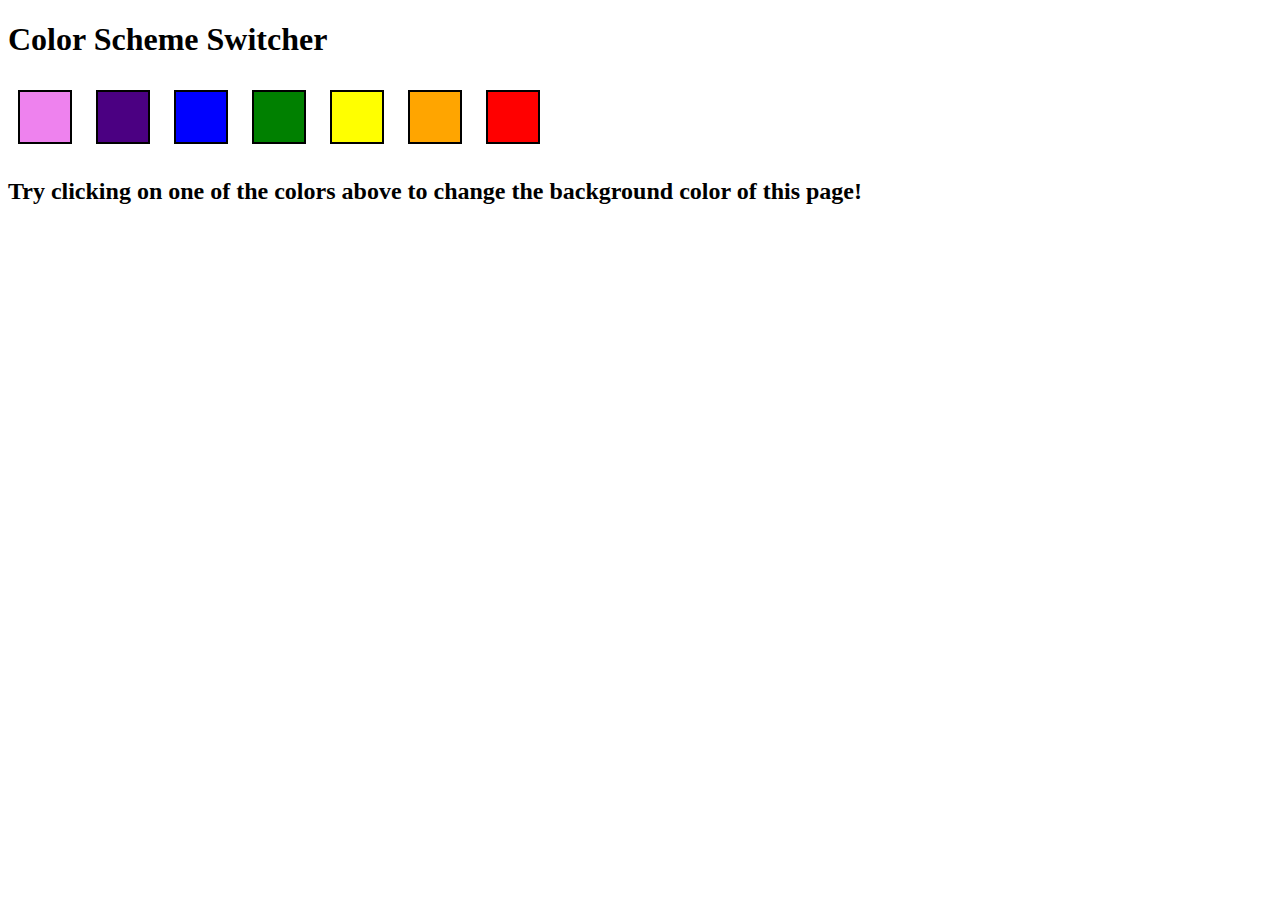
<file: 07_projects/1-colorChanger/index.html>
<!DOCTYPE html>
<html lang="en">
<head>
    <meta charset="UTF-8">
    <meta name="viewport" content="width=device-width, initial-scale=1.0">
    <title>color changer</title>
    <style>
    .button {
        height: 50px;
        width: 50px;
        display: inline-block;
        margin: 10px;
        border: 2px solid black;
        cursor: pointer;
    }

    #violet { background-color: violet; }
    #indigo { background-color: indigo; }
    #blue { background-color: blue; }
    #green { background-color: green; }
    #yellow { background-color: yellow; }
    #orange { background-color: orange; }
    #red { background-color: red; }

</style>

</head>
<body>
    
    <div class="canvas">
        <h1>Color Scheme Switcher</h1>
        <span class="button" id="violet"></span>
        <span class="button" id="indigo"></span>
        <span class="button" id="blue"></span>
        <span class="button" id="green"></span>
        <span class="button" id="yellow"></span>
        <span class="button" id="orange"></span>        
        <span class="button" id="red"></span>

        <h2>
            Try clicking on one of the colors above
            <span>to change the background color of this page!</span>
        </h2>
    </div>


    <script src="script.js"></script>
</body>
</html>
</file>
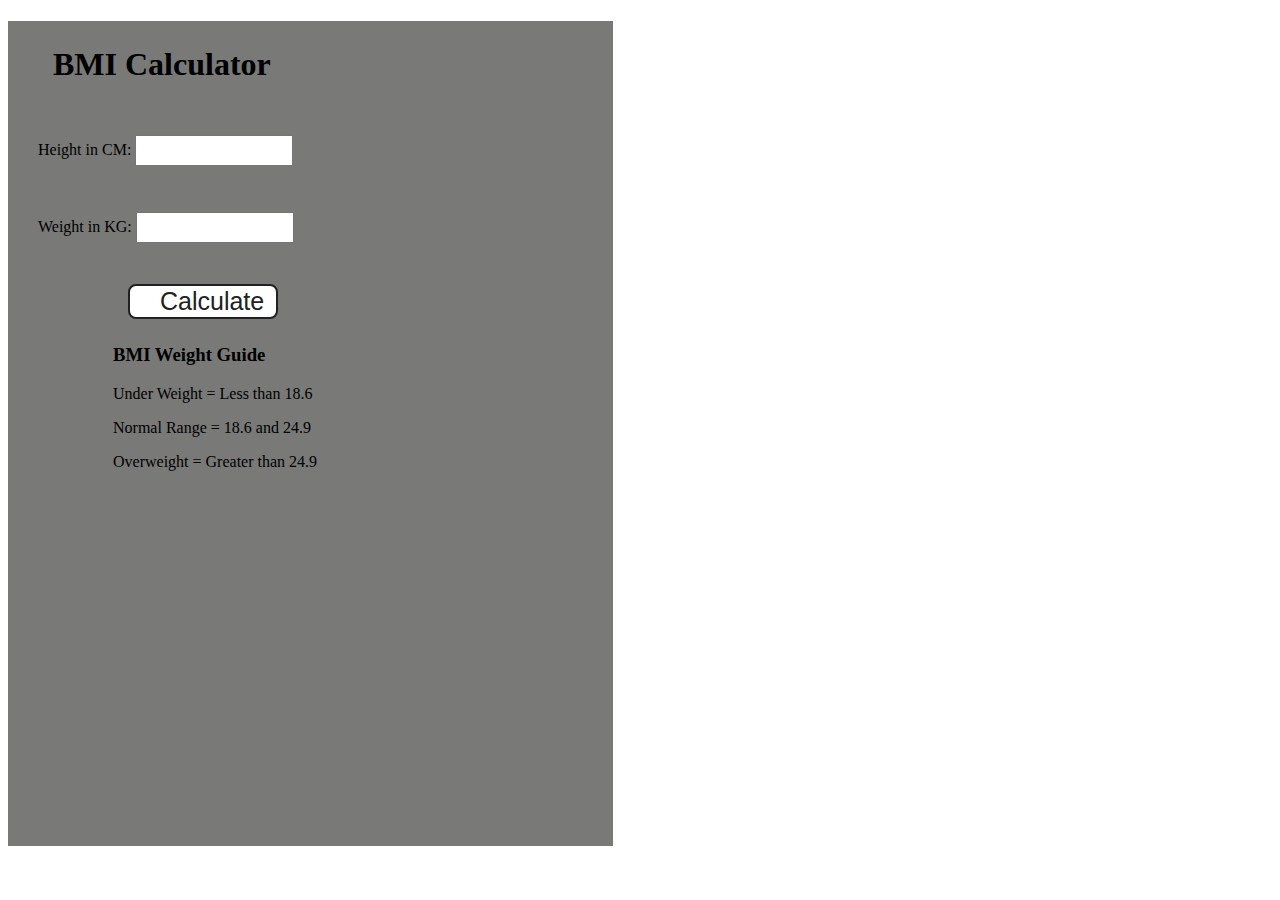
<file: 07_projects/2-bmiCalculator/index.html>
<!DOCTYPE html>
<html lang="en">
  <head>
    <meta charset="UTF-8" />
    <meta name="viewport" content="width=device-width, initial-scale=1.0" />
    <meta http-equiv="X-UA-Compatible" content="ie=edge" />
    <link rel="stylesheet" href="style.css" />
    <title>BMI Calculator</title>
  </head>
  <body>

    <div class="container">
      <h1>BMI Calculator</h1>
      <form>
        <p><label>Height in CM: </label><input type="text" id="height" /></p>
        <p><label>Weight in KG: </label><input type="text" id="weight" /></p>
        <button>Calculate</button>
        <div id="results"></div>
        <div id="weight-guide">
          <h3>BMI Weight Guide</h3>
          <p>Under Weight = Less than 18.6</p>
          <p>Normal Range = 18.6 and 24.9</p>
          <p>Overweight = Greater than 24.9</p>
        </div>
        
      </form>
    </div>
  </body>
  <script src="script.js"></script>
</html>
</file>
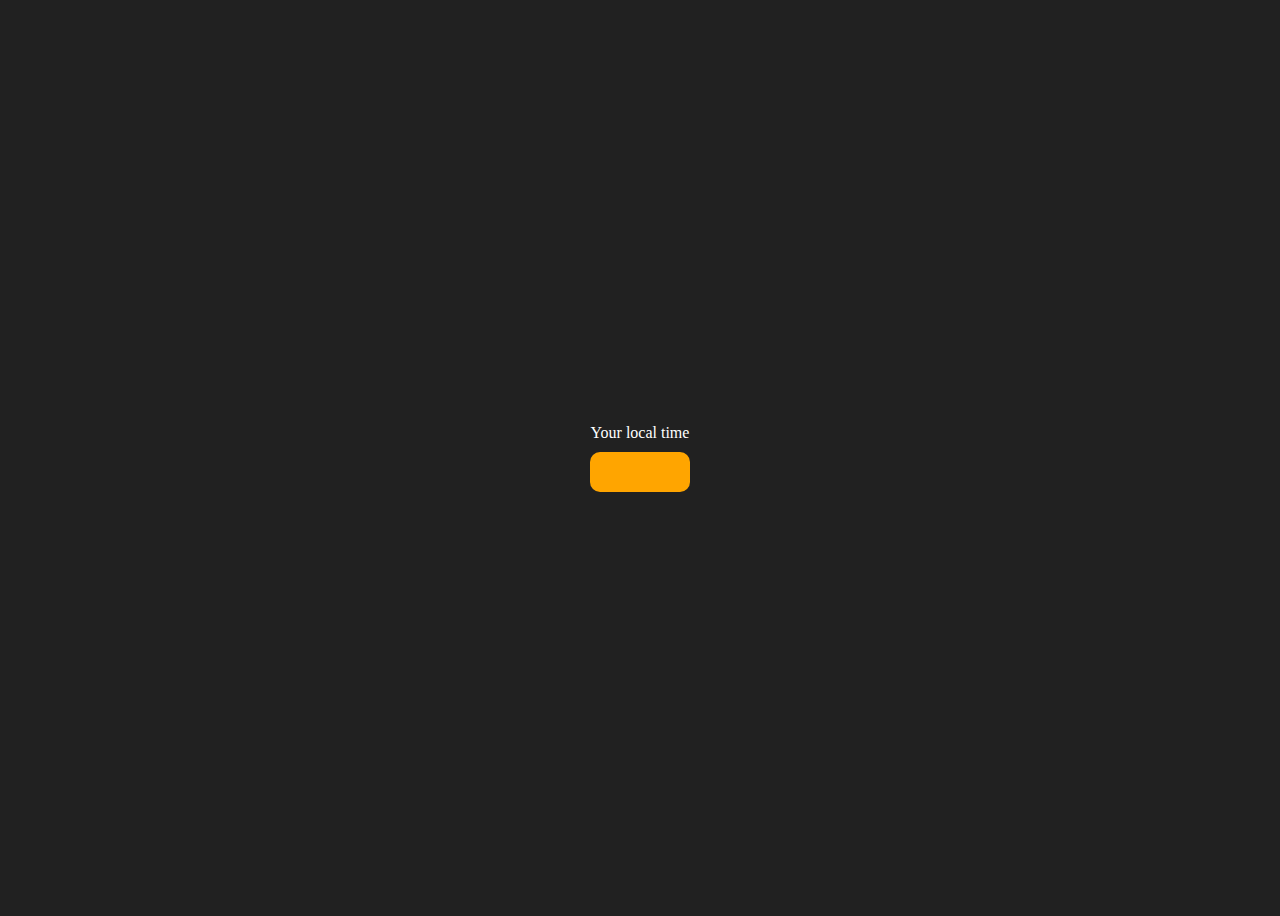
<file: 07_projects/3-digitalClock/index.html>
<!DOCTYPE html>
<html lang="en">
  <head>
    <meta charset="UTF-8" />
    <meta name="viewport" content="width=device-width, initial-scale=1.0" />
    <meta http-equiv="X-UA-Compatible" content="ie=edge" />
    <title>Your Local Time</title>
    <style>
      body {
        background-color: #212121;
        color: #fff;
      }
      .center {
        display: flex;
        height: 100vh;
        justify-content: center;
        align-items: center;
        flex-direction: column;
      }
      #clock {
        font-size: 40px;
        background-color: orange;
        padding: 20px 50px;
        margin-top: 10px;
        border-radius: 10px;
      }
    </style>
  </head>
  <body>
    <div class="center">
      <div id="banner"><span>Your local time</span></div>
      <div id="clock"></div>
    </div>
    <script src="script.js"></script>
  </body>
</html>
</file>
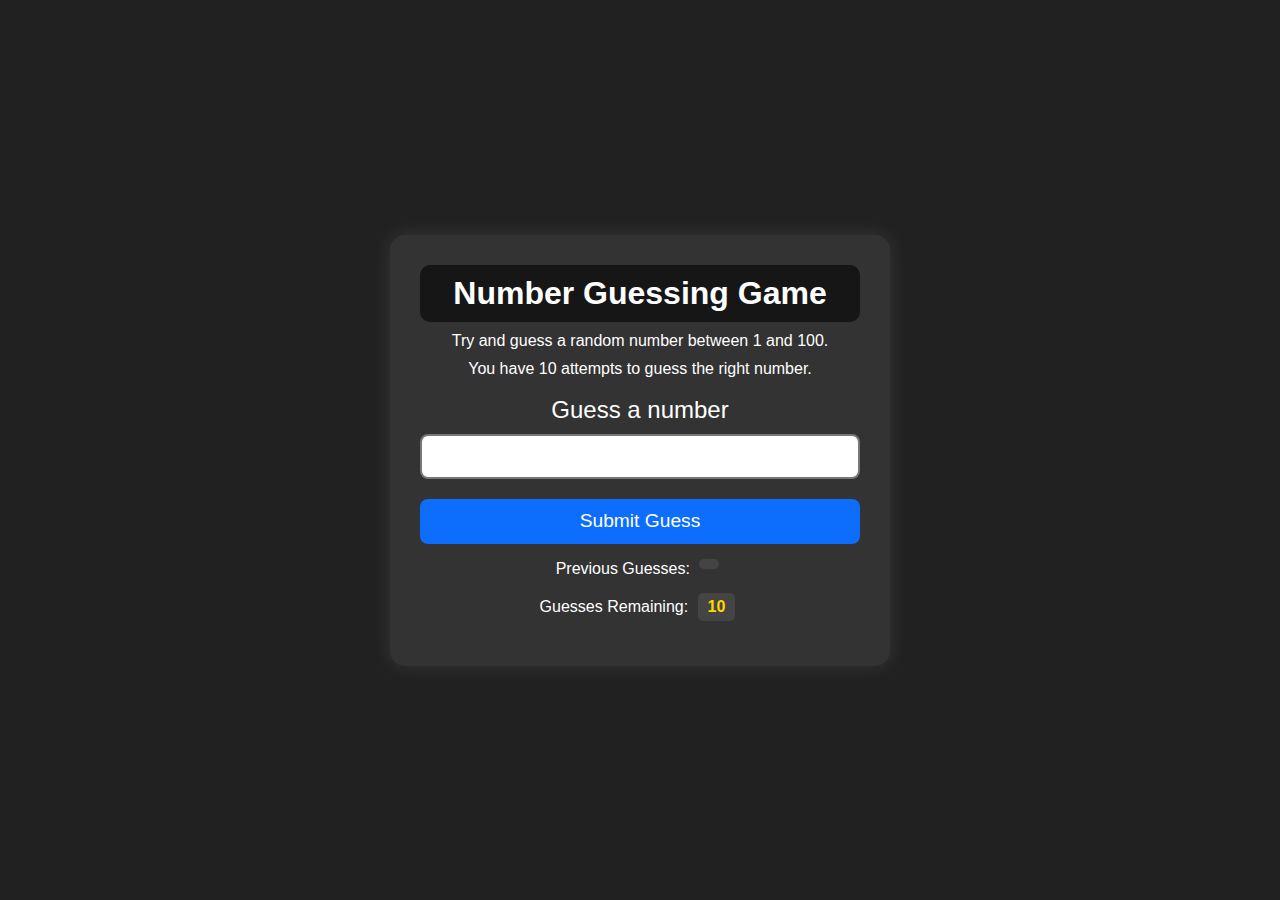
<file: 07_projects/4-GuessTheNumber/index.html>
<!DOCTYPE html>
<html lang="en">
<head>
  <meta charset="UTF-8" />
  <meta name="viewport" content="width=device-width, initial-scale=1.0"/>
  <meta http-equiv="X-UA-Compatible" content="ie=edge"/>
  <title>Number Guessing Game</title>
  <link rel="stylesheet" href="style.css"/>
</head>
<body>
  <div id="wrapper">
    <h1>Number Guessing Game</h1>
    <p>Try and guess a random number between 1 and 100.</p>
    <p>You have 10 attempts to guess the right number.</p>
    <br>
    
    <form class="form">
      <label for="guessField" id="guess">Guess a number</label>
      <input type="text" id="guessField" class="guessField" autocomplete="off" />
      <input type="submit" id="subt" value="Submit Guess" class="guessSubmit" />
    </form>

    <div class="resultParas">
      <p>Previous Guesses: <span class="guesses"></span></p>
      <p>Guesses Remaining: <span class="lastResult">10</span></p>
      <p class="lowOrHi"></p>
    </div>
  </div>

  <script src="script.js"></script>
</body>
</html>
</file>
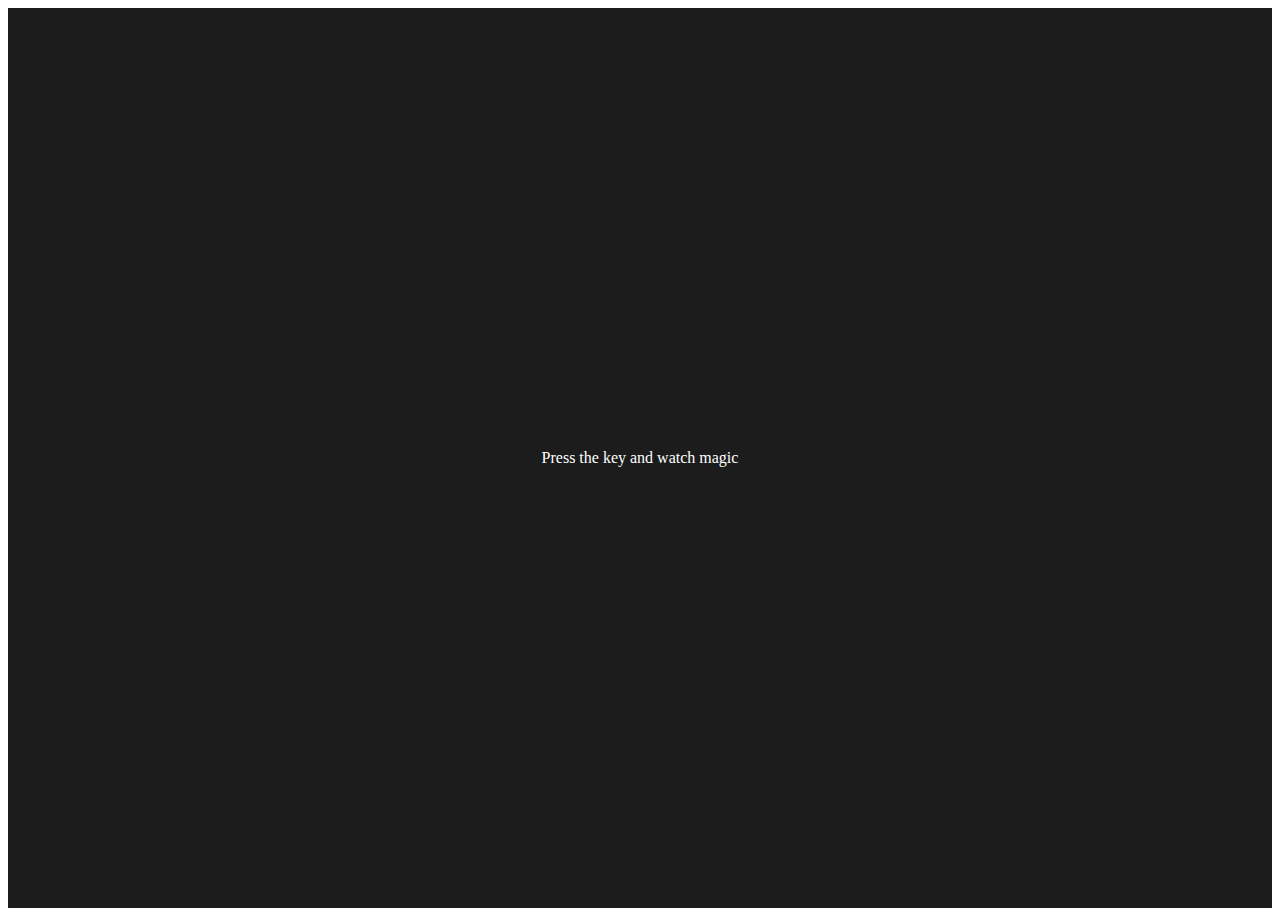
<file: 07_projects/5-keyboard/index.html>
<!DOCTYPE html>
<html lang="en">
  <head>
    <meta charset="UTF-8" />
    <meta name="viewport" content="width=device-width, initial-scale=1.0" />
    <title>Event KeyCodes</title>
    <style>
      table,
      th,
      td {
        border: 1px solid #e7e7e7;
      }
      .project {
        background-color: #1c1c1c;
        color: #ffffff;
        display: flex;
        align-items: center;
        justify-content: center;
        text-align: center;
        height: 100vh;
      }

      .color {
        color: aliceblue;
        display: flex;
        flex-direction: row;
      }
    </style>
  </head>
  <body>
    <div class="project">
      <div id="insert">
        <div class="key">Press the key and watch magic</div>
      </div>
    </div>

    <script src="script.js"></script>
  </body>
</html>
</file>
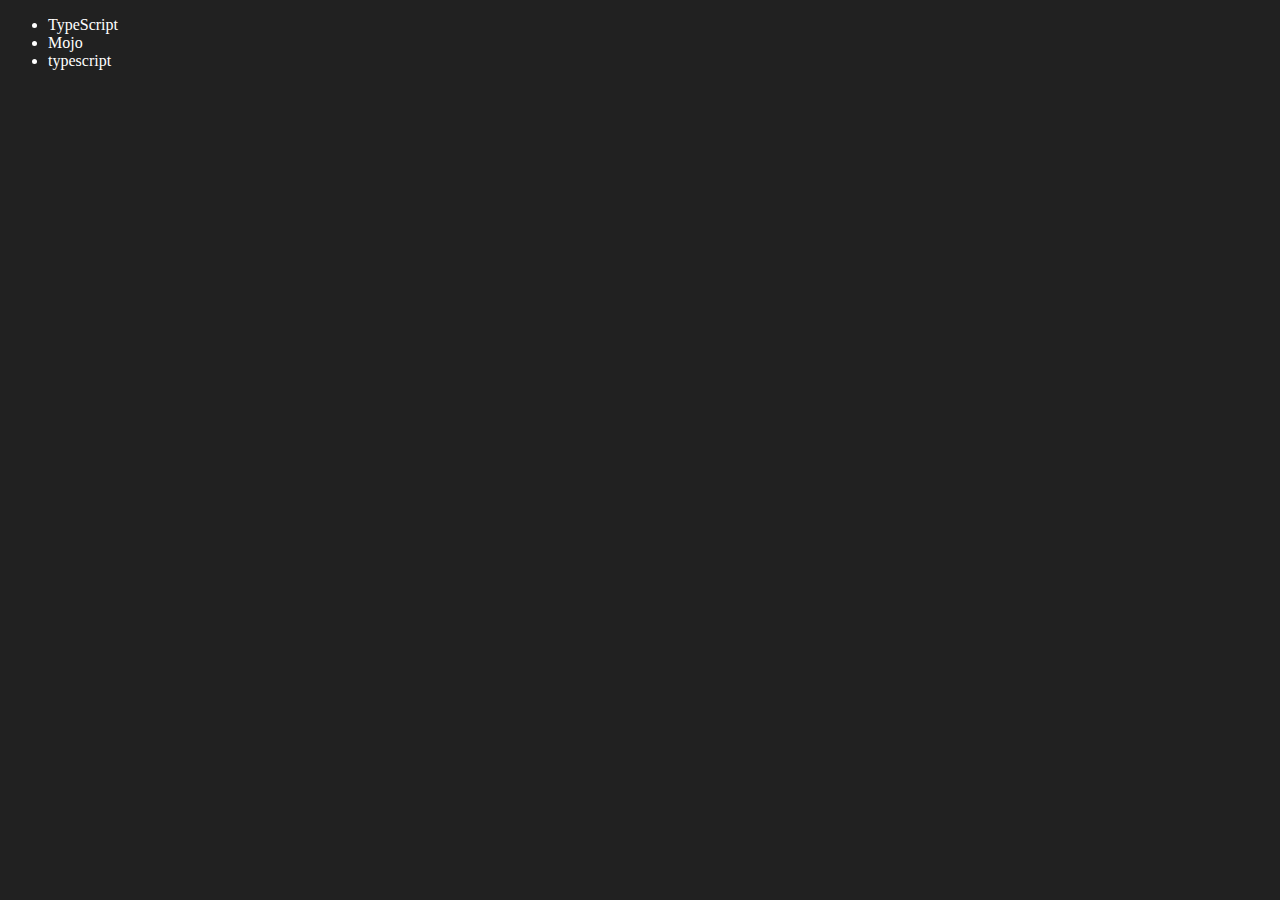
<file: 06_DOM/four.html>
<!DOCTYPE html>
<html lang="en">
<head>
    <meta charset="UTF-8">
    <meta http-equiv="X-UA-Compatible" content="IE=edge">
    <meta name="viewport" content="width=device-width, initial-scale=1.0">
    <title>Chai aur code | DOM</title>
</head>
<body style="background-color: #212121; color: #fff;">
    <ul class="language">
        <li>Javascript</li>
    </ul>
</body>
<script>
    function addLanguage(langName){
        const li = document.createElement('li');
        li.innerHTML = `${langName}`
        document.querySelector('.language').appendChild(li)
    }
    addLanguage("python")
    addLanguage("typescript")

    function addOptiLanguage(langName){
        const li = document.createElement('li');
        li.appendChild(document.createTextNode(langName))
        document.querySelector('.language').appendChild(li)
    }
    addOptiLanguage('golang')

    //Edit
    const secondLang = document.querySelector("li:nth-child(2)")
    console.log(secondLang);
    //secondLang.innerHTML = "Mojo"
    const newli = document.createElement('li')
    newli.textContent = "Mojo"
    secondLang.replaceWith(newli)

    //edit
    const firstLang = document.querySelector("li:first-child")
    firstLang.outerHTML = '<li>TypeScript</li>'

    //remove
    const lastLang = document.querySelector('li:last-child')
    lastLang.remove()


</script>
</html>
</file>
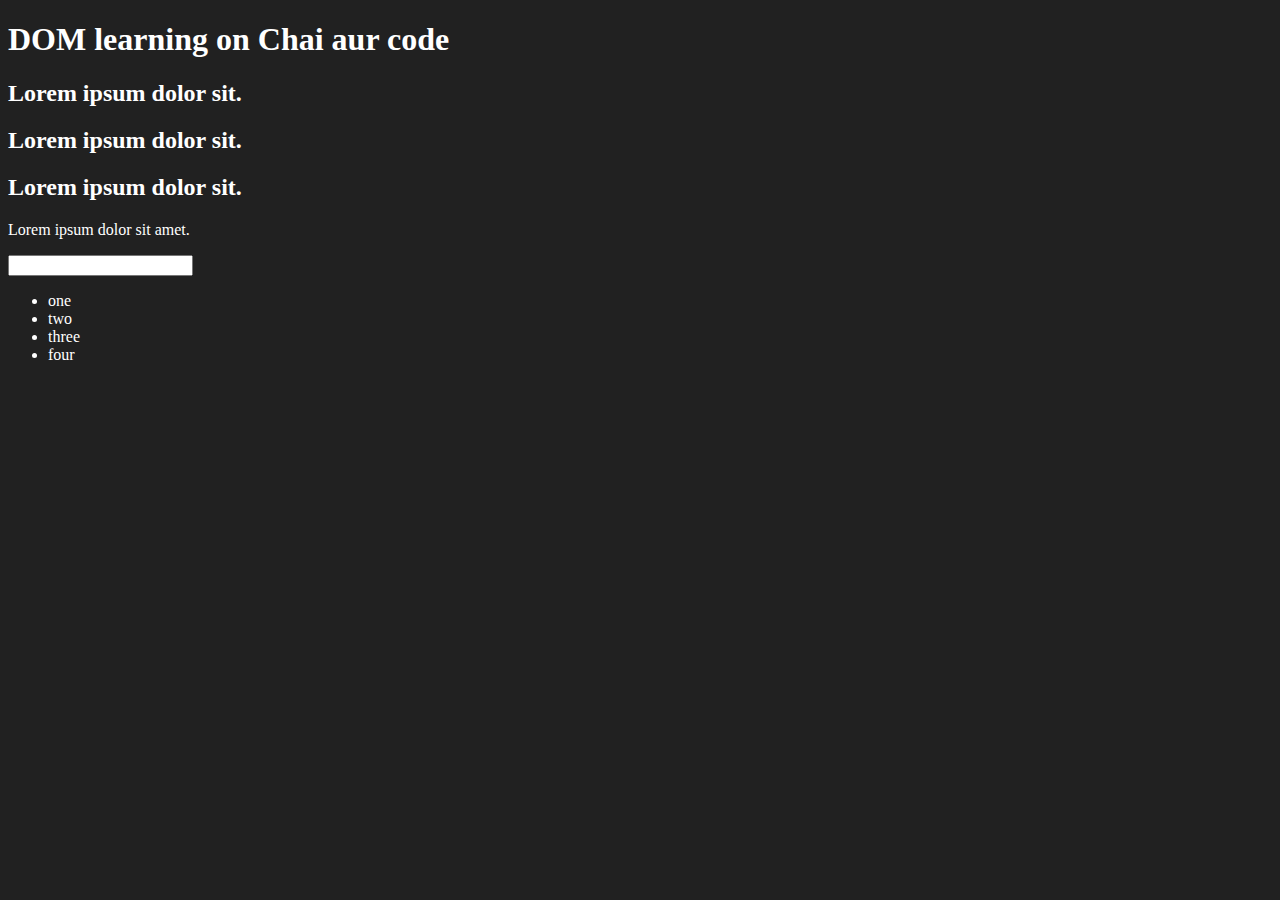
<file: 06_DOM/one.html>
<!DOCTYPE html>
<html lang="en">
<head>
    <meta charset="UTF-8">
    
    <title>DOM learning</title>
    <style>
        .bg-black{
            background-color: #212121;
            color: #fff;
        }
    </style>
</head>
<body class="bg-black">
    <div >
        <h1  id="title" class="heading">DOM learning on Chai aur code <span style="display: none;">test text</span></h1>
        <h2>Lorem ipsum dolor sit.</h2>
        <h2>Lorem ipsum dolor sit.</h2>
        <h2>Lorem ipsum dolor sit.</h2>
        <p>Lorem ipsum dolor sit amet.</p>
        <input type="password" name="" id="">

        <ul>
            <li class="list-item">one</li>
            <li class="list-item">two</li>
            <li class="list-item">three</li>
            <li class="list-item">four</li>
        </ul>
    </div>
</body>
</html>
</file>
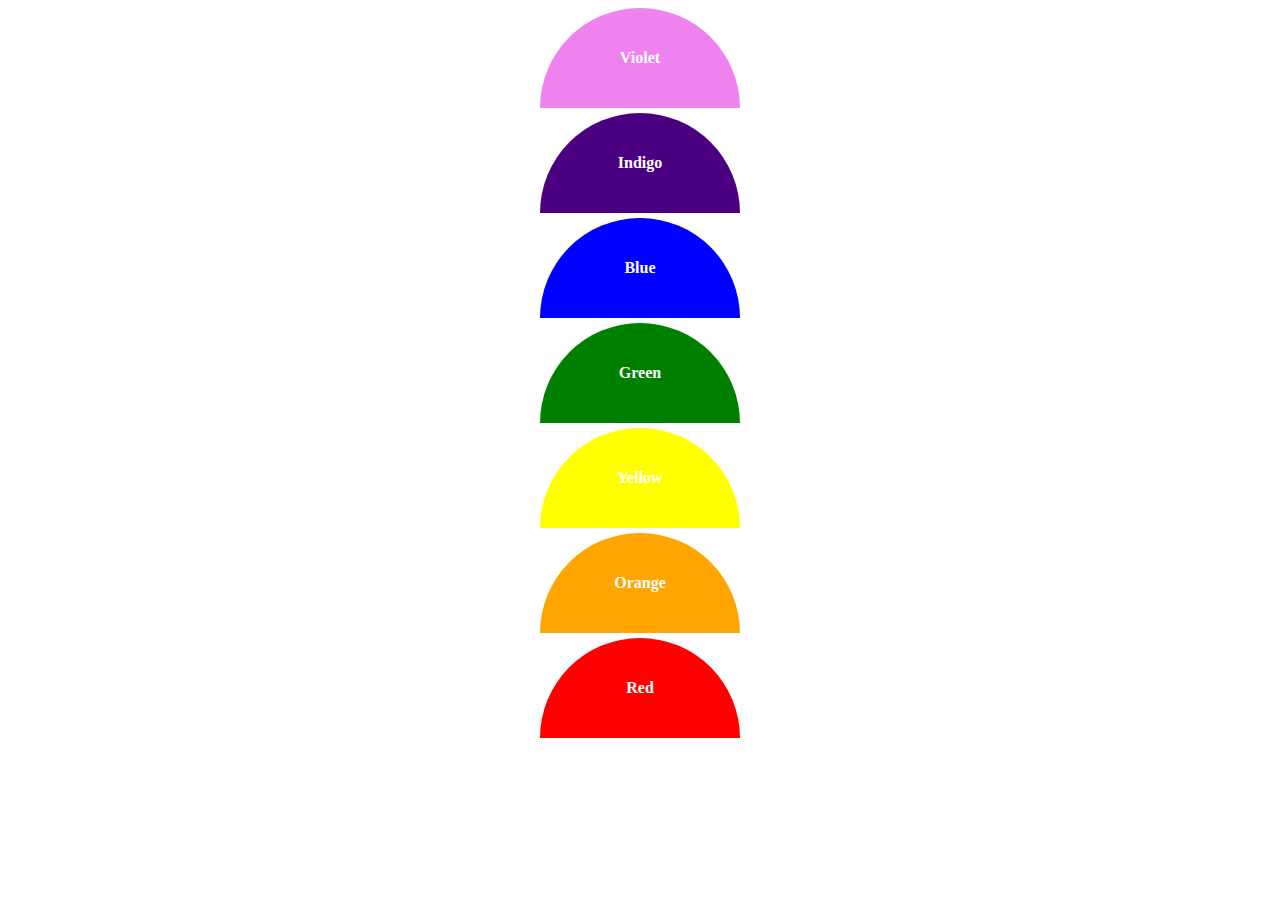
<file: 06_DOM/rainbow.html>
<!DOCTYPE html>
<html lang="en">
<head>
    <meta charset="UTF-8">
    <meta name="viewport" content="width=device-width, initial-scale=1.0">
    <title>RainBow</title>
</head>
<body>
    
</body>

<script>
    function generateRainbow(nums) {
        for (let index = 1; index <= nums; index++) {
            const div = document.createElement('div')
             div.style.width = "200px";
            div.style.height = "100px";
            div.style.borderTopLeftRadius = "100px";
            div.style.borderTopRightRadius = "100px";
            div.style.borderBottomLeftRadius = "0";
            div.style.borderBottomRightRadius = "0";
            div.style.margin = "5px auto";
            div.style.textAlign = "center";
            div.style.lineHeight = "100px";
            div.style.fontWeight = "bold";
            div.style.color = "white";
            switch (index) {
                case 1:
                    div.style.backgroundColor = "Violet"
                    div.innerText = "Violet"
                    break;
                case 2:
                    div.style.backgroundColor = "Indigo"
                    div.innerText = "Indigo"
                    break;
                case 3:
                    div.style.backgroundColor = "Blue"
                    div.innerText = "Blue"
                    break;
                case 4:
                    div.style.backgroundColor = "Green"
                    div.innerText = "Green"
                    break;
                case 5:
                    div.style.backgroundColor = "Yellow"
                    div.innerText = "Yellow"
                    break;
                case 6:
                    div.style.backgroundColor = "Orange"
                    div.innerText = "Orange"
                    break;
                case 7:
                    div.style.backgroundColor = "Red"
                    div.innerText = "Red"
                    break;
            }

        document.body.appendChild(div)
            
        }
    }
    generateRainbow(7)
    
    
</script>
</html>
</file>
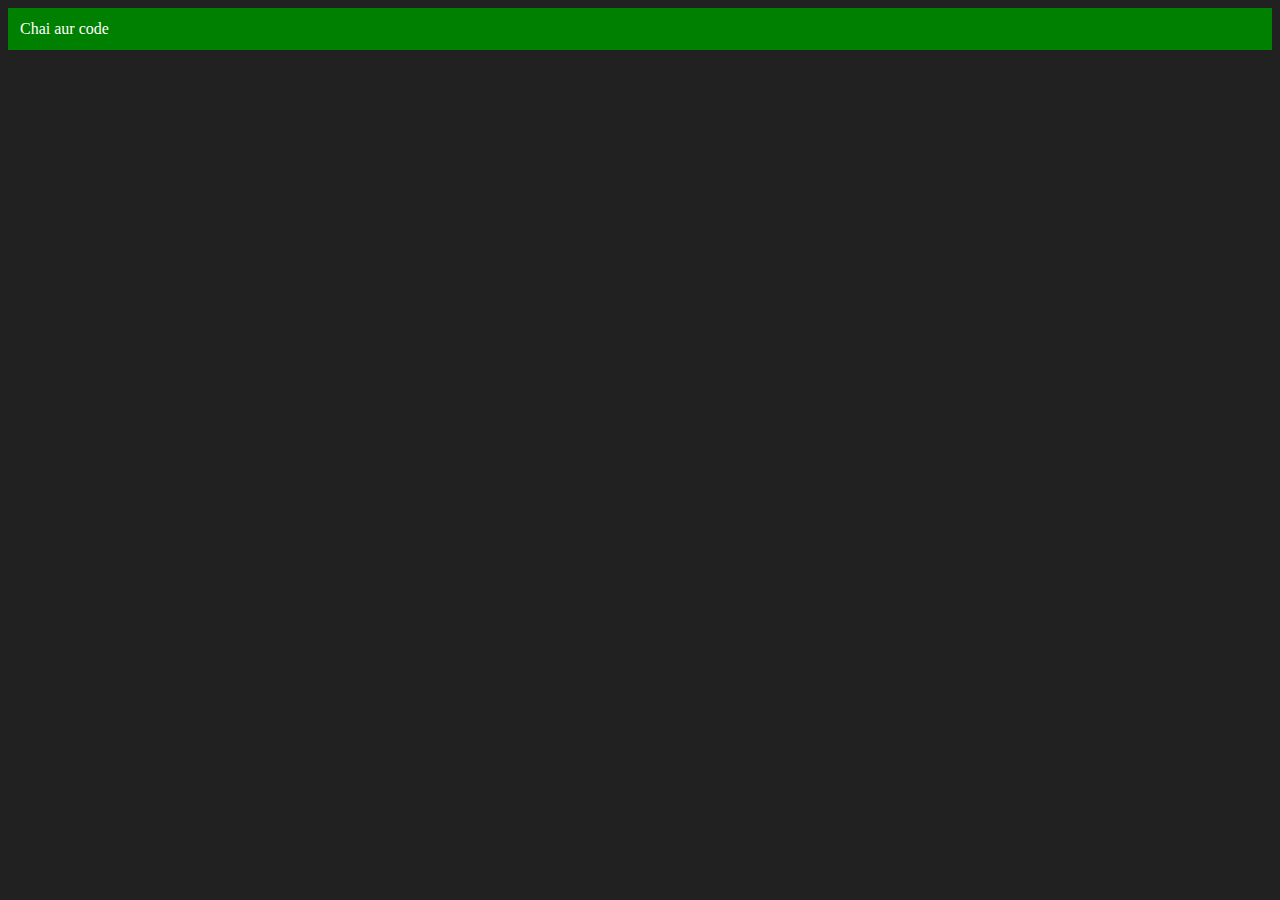
<file: 06_DOM/three.html>
<!DOCTYPE html>
<html lang="en">
<head>
    <meta charset="UTF-8">
    <meta http-equiv="X-UA-Compatible" content="IE=edge">
    <meta name="viewport" content="width=device-width, initial-scale=1.0">
    <title>Chai aur code </title>
</head>
<body style="background-color: #212121; color: #fff;">
    
</body>
<script>
    const div = document.createElement('div')
    console.log(div);
    div.className = "main"
    div.id = Math.round(Math.random() * 10 + 1)
    div.setAttribute("title", "generated title")
    div.style.backgroundColor = "green"
    div.style.padding = "12px"
    // div.innerText = "Chai aur code"
    const addText = document.createTextNode("Chai aur code")
    div.appendChild(addText)

    document.body.appendChild(div)
</script>
</html>
</file>
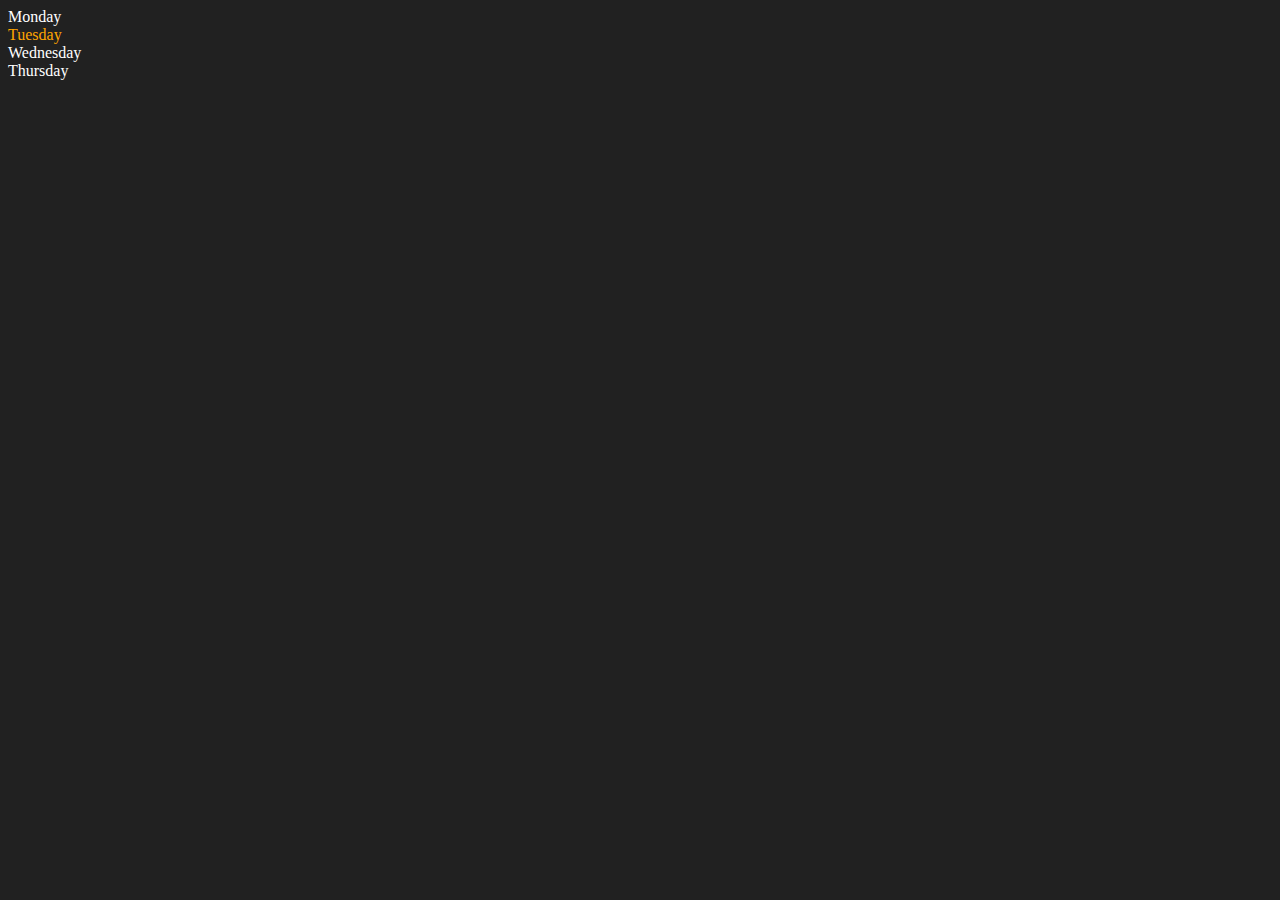
<file: 06_DOM/two.html>
<!DOCTYPE html>
<html lang="en">
<head>
    <meta charset="UTF-8">
    <meta http-equiv="X-UA-Compatible" content="IE=edge">
    <meta name="viewport" content="width=device-width, initial-scale=1.0">
    <title>DOM | Chai aur code</title>
</head>
<body style="background-color: #212121; color: #fff;">
    <div class="parent">
        <!-- this is a comment -->
        <div class="day">Monday</div>
        <div class="day">Tuesday</div>
        <div class="day">Wednesday</div>
        <div class="day">Thursday</div>
    </div>
</body>
<script>
    const parent = document.querySelector('.parent')
    // console.log(parent);
    // console.log(parent.children);
    // console.log(parent.children[1].innerHTML);

    // for (let i = 0; i < parent.children.length; i++) {
    //      console.log(parent.children[i].innerHTML);
        
    // }
    parent.children[1].style.color = "orange"
    // console.log(parent.firstElementChild);
    // console.log(parent.lastElementChild);

    const dayOne = document.querySelector('.day')
    // console.log(dayOne);
    // console.log(dayOne.parentElement);
    // console.log(dayOne.nextElementSibling);

    console.log("NODES: ", parent.childNodes);
</script>
</html>
</file>
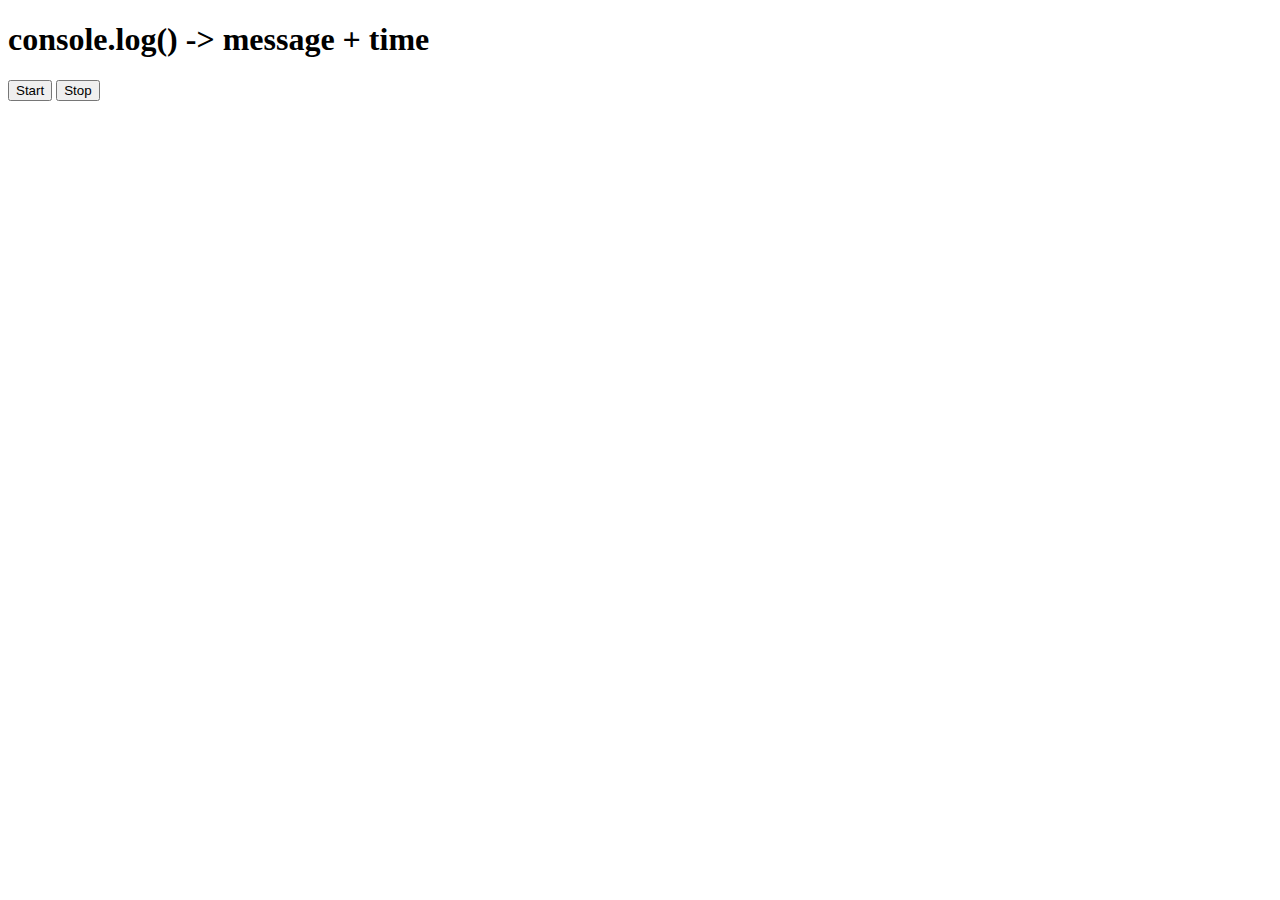
<file: 08_events/three.html>
<!DOCTYPE html>
<html lang="en">
<head>
    <meta charset="UTF-8">
    <meta name="viewport" content="width=device-width, initial-scale=1.0">
    <title>Document</title>
</head>
<body>
    <h1>console.log() -> message + time</h1>
    <button id="start">Start</button>
    <button id="stop">Stop</button>
</body>
<script>

    const sayDate = function(str){
        console.log(str, new Date().toLocaleTimeString());
    }

    let intervalId;

    document.querySelector('#start').addEventListener('click', function(){
        intervalId =  setInterval(sayDate, 1000, "hi")
    })
    
    document.querySelector('#stop').addEventListener('click', function(){
         clearInterval(intervalId)
    })
   
</script>
</html>
</file>
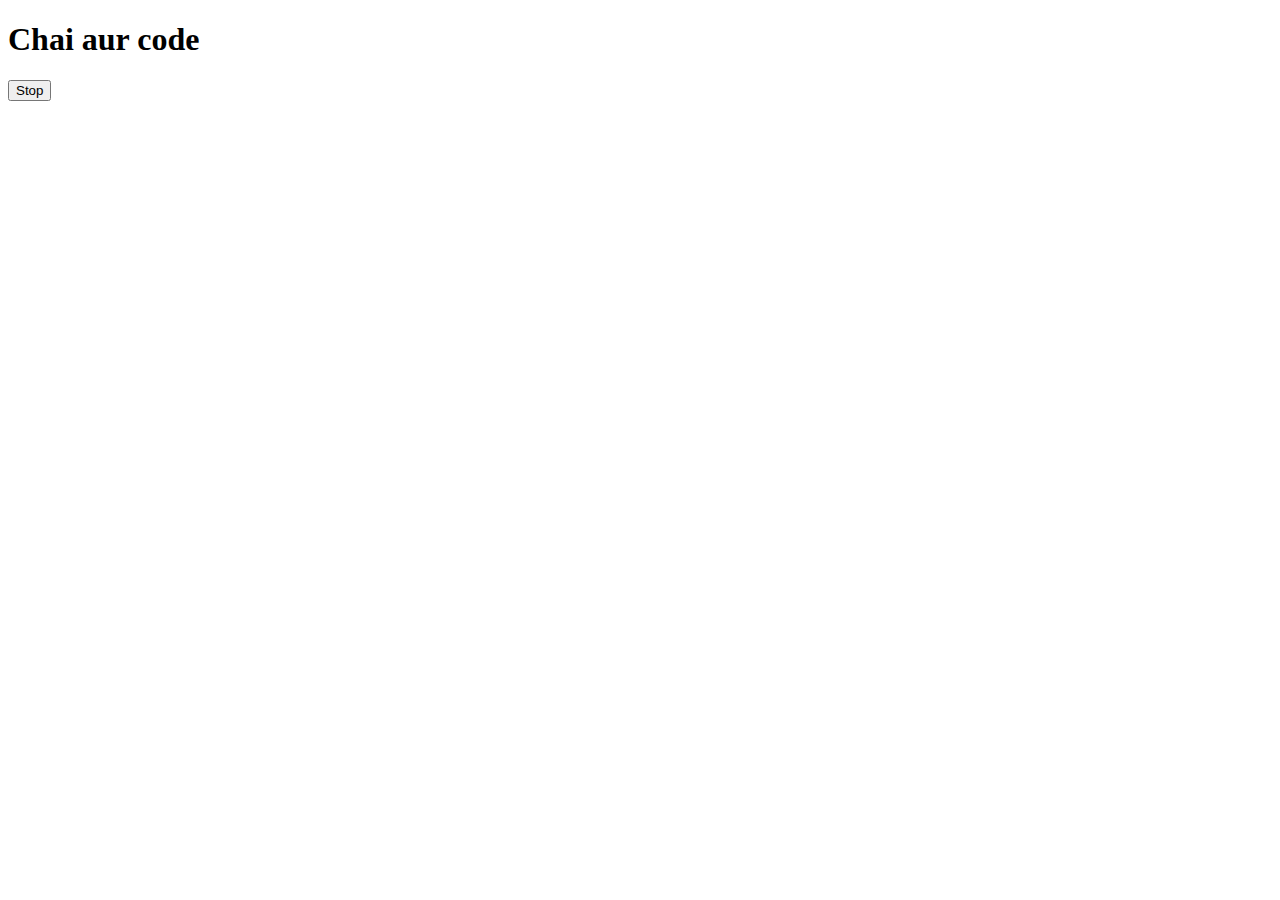
<file: 08_events/two.html>
<!DOCTYPE html>
<html lang="en">
<head>
    <meta charset="UTF-8">
    <meta name="viewport" content="width=device-width, initial-scale=1.0">
    <title>Document</title>
</head>
<body>
    <h1>Chai aur code</h1>
    <button id="stop">Stop</button>
</body>
<script>
    const sayHitesh = function(){
        console.log("Hitesh");
    }
    const changeText = function(){
        document.querySelector('h1').innerHTML = "best JS series"
    }

    const changeMe = setTimeout(changeText, 2000)

    document.querySelector('#stop').addEventListener('click', function(){
        clearTimeout(changeMe)
        console.log("STOPPED")
    })
</script>
</html>
</file>
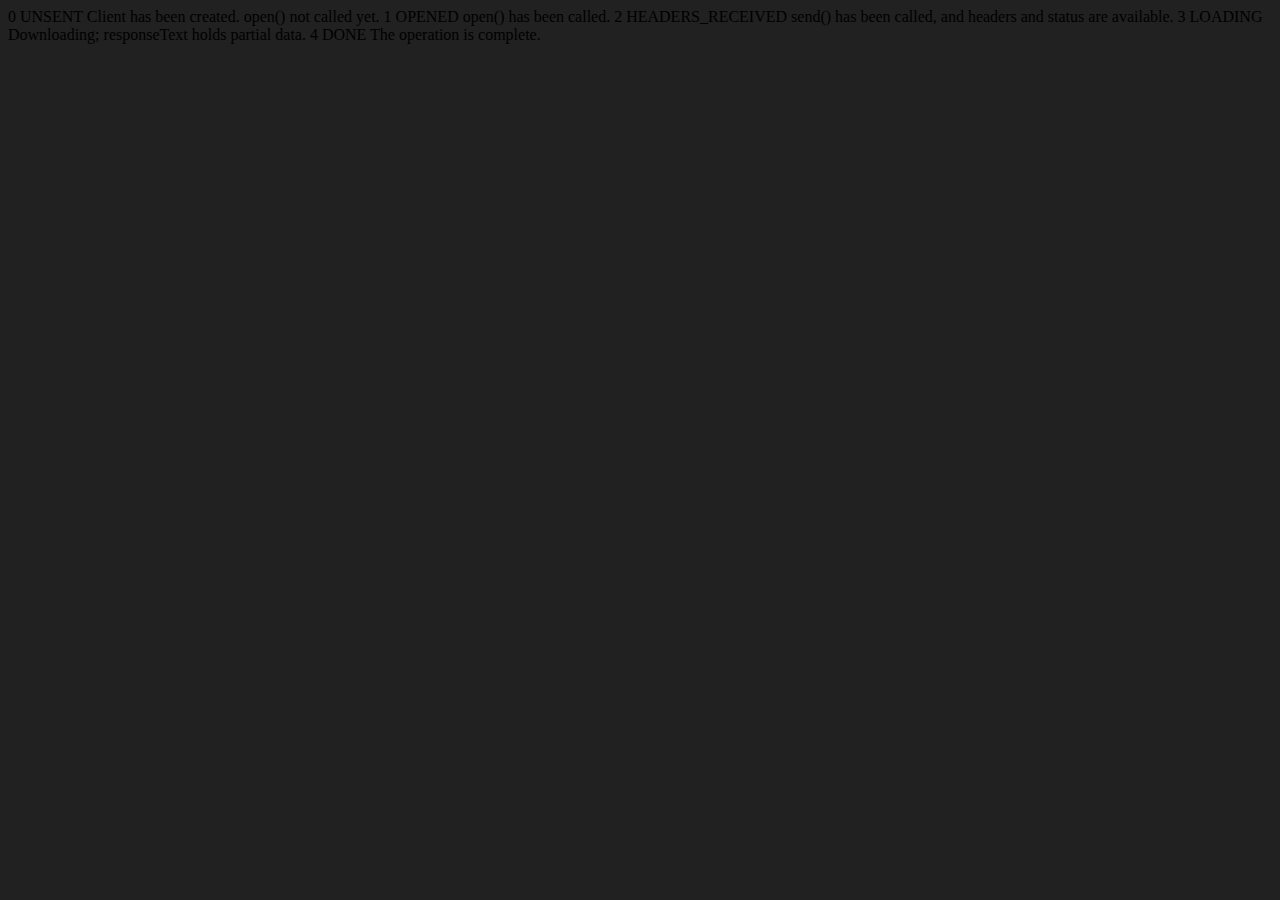
<file: 10_advance_one/APIrequest.html>
<!DOCTYPE html>
<html lang="en">
<head>
    <meta charset="UTF-8">
    <meta name="viewport" content="width=device-width, initial-scale=1.0">
    <title>Document</title>
</head>
<body style="background-color: #212121;">
    0	UNSENT	Client has been created. open() not called yet.
1	OPENED	open() has been called.
2	HEADERS_RECEIVED	send() has been called, and headers and status are available.
3	LOADING	Downloading; responseText holds partial data.
4	DONE	The operation is complete.
</body>
<script>
    const requestUrl = 'https://api.github.com/users/hiteshchoudhary'
    const xhr = new XMLHttpRequest();
    xhr.open('GET', requestUrl)
    xhr.onreadystatechange = function(){
        console.log(xhr.readyState);
        if (xhr.readyState === 4) {
            const data = JSON.parse(this.responseText)
            console.log(typeof data);
            console.log(data.followers);
        }
    }
    xhr.send();
</script>
</html>
</file>
<file: 07_projects/2-bmiCalculator/style.css>
.container {
  width: 575px;
  height: 825px;

  background-color: #797978;
  padding-left: 30px;
}
#height,
#weight {
  width: 150px;
  height: 25px;
  margin-top: 30px;
}

#weight-guide {
  margin-left: 75px;
  margin-top: 25px;
}

#results {
  font-size: 35px;
  margin-left: 90px;
  margin-top: 20px;
  color: rgb(241, 241, 241);
}

button {
  width: 150px;
  height: 35px;
  margin-left: 90px;
  margin-top: 25px;
  background-color: #fff;
  padding: 1px 30px;
  border-radius: 8px;
  color: #212121;
  text-decoration: none;
  border: 2px solid #212121;

  font-size: 25px;
}

h1 {
  padding-left: 15px;
  padding-top: 25px;
  
}
</file>
<file: 07_projects/4-GuessTheNumber/style.css>
/* Reset and global styles */
* {
  margin: 0;
  padding: 0;
  box-sizing: border-box;
}

body {
  font-family: 'Segoe UI', Tahoma, Geneva, Verdana, sans-serif;
  background-color: #212121;
  color: #ffffff;
  display: flex;
  justify-content: center;
  align-items: center;
  height: 100vh;
}

/* Main container */
#wrapper {
  text-align: center;
  width: 90%;
  max-width: 500px;
  background-color: #333;
  padding: 30px;
  border-radius: 15px;
  box-shadow: 0 0 20px rgba(255, 255, 255, 0.1);
}

/* Heading */
h1 {
  margin-bottom: 10px;
  font-size: 2rem;
  background-color: #161616;
  padding: 10px;
  border-radius: 10px;
}

/* Paragraphs */
p {
  font-size: 1rem;
  margin-top: 10px;
}

/* Form elements */
#guess {
  display: block;
  font-size: 1.5rem;
  margin-bottom: 10px;
}

#guessField {
  width: 100%;
  height: 45px;
  font-size: 1.2rem;
  padding: 5px 10px;
  border: 2px solid #777;
  border-radius: 8px;
  text-align: center;
  margin-bottom: 20px;
}

/* Submit Button */
#subt {
  width: 100%;
  height: 45px;
  font-size: 1.2rem;
  background-color: #0d6efd;
  color: #fff;
  border: none;
  border-radius: 8px;
  cursor: pointer;
  transition: background 0.3s ease;
}

#subt:hover {
  background-color: #0b5ed7;
}

/* Result section */
.guesses, .lastResult {
  display: inline-block;
  font-weight: bold;
  color: #ffd700;
  background-color: #444;
  padding: 5px 10px;
  border-radius: 5px;
  margin: 5px;
}

.lowOrHi h2 {
  margin-top: 10px;
  font-size: 1.2rem;
}

/* Message styles */
.success {
  color: lightgreen;
}

.fail {
  color: red;
}

/* New game button */
.button {
  margin-top: 20px;
}

#newGame {
  background-color: #28a745;
  color: white;
  padding: 10px 25px;
  border-radius: 8px;
  font-size: 1.2rem;
  cursor: pointer;
  display: inline-block;
  margin-top: 10px;
}

#newGame:hover {
  background-color: #218838;
}
</file>
